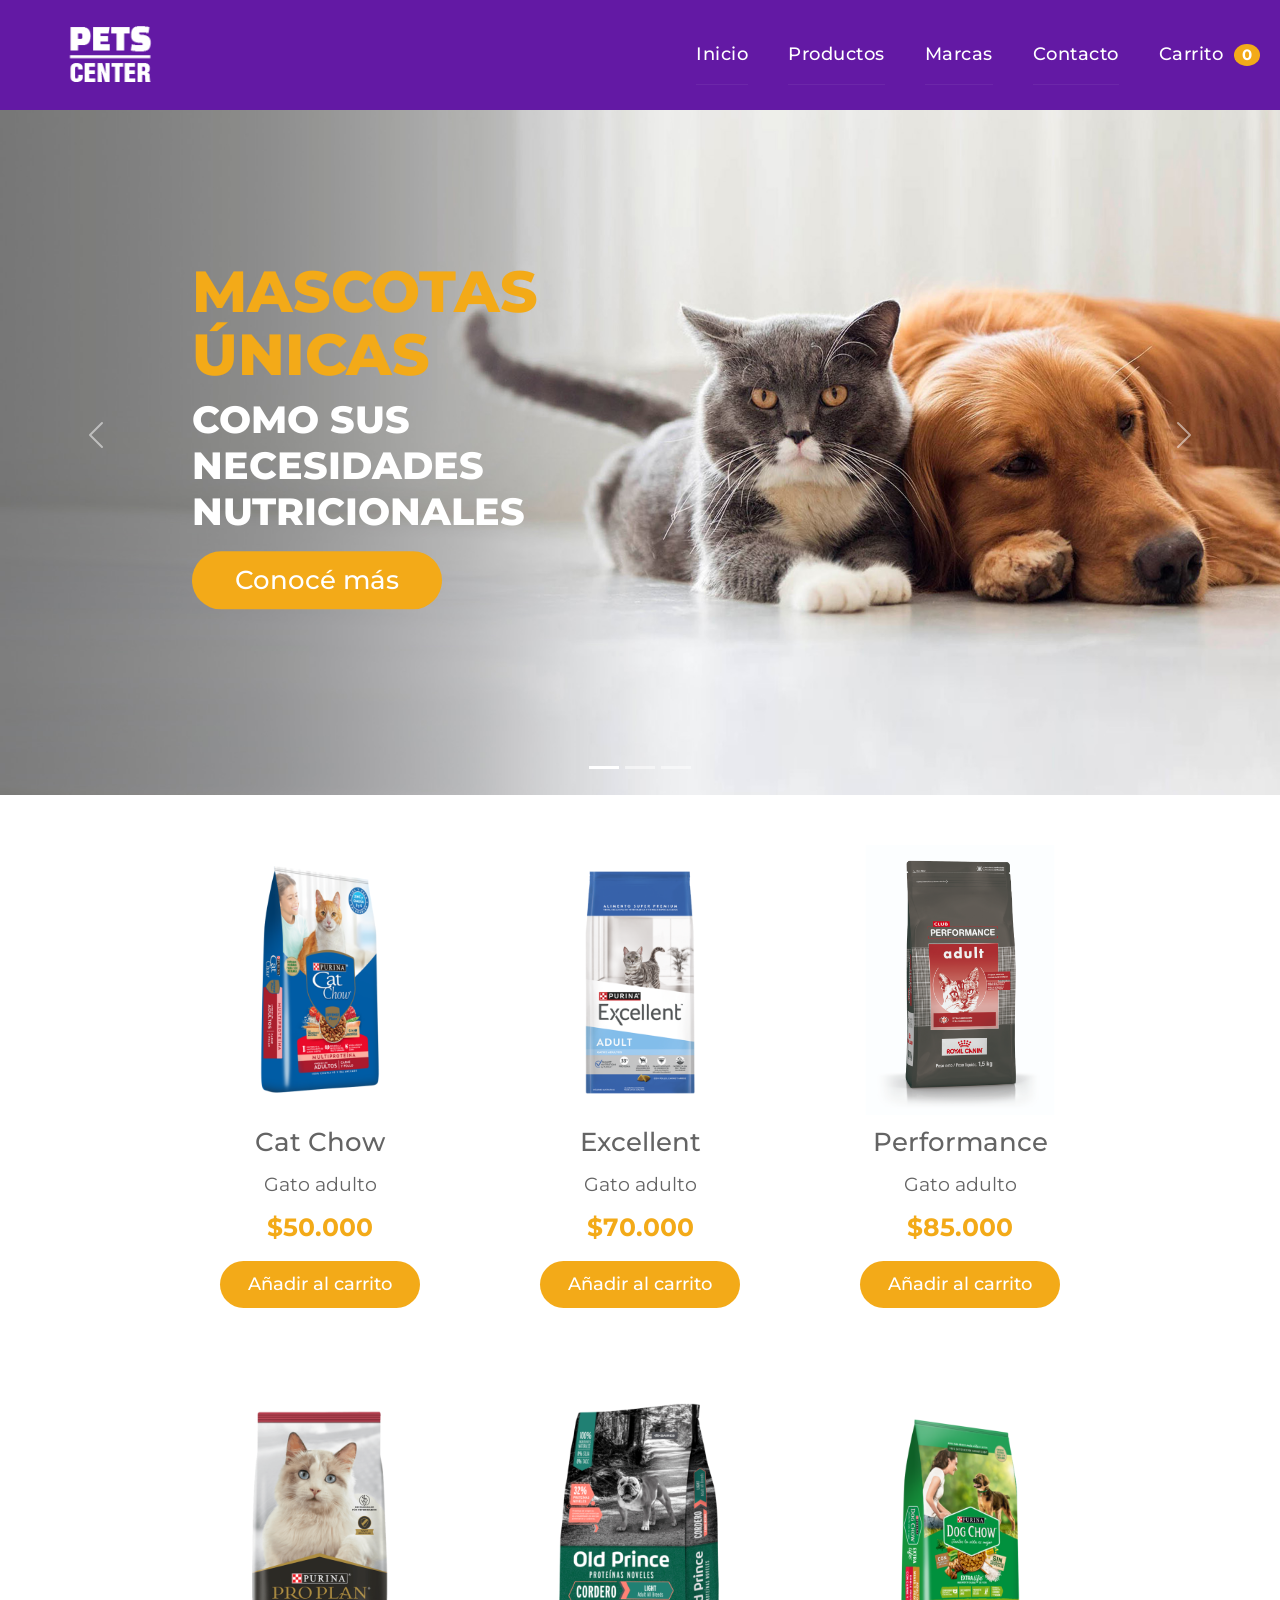
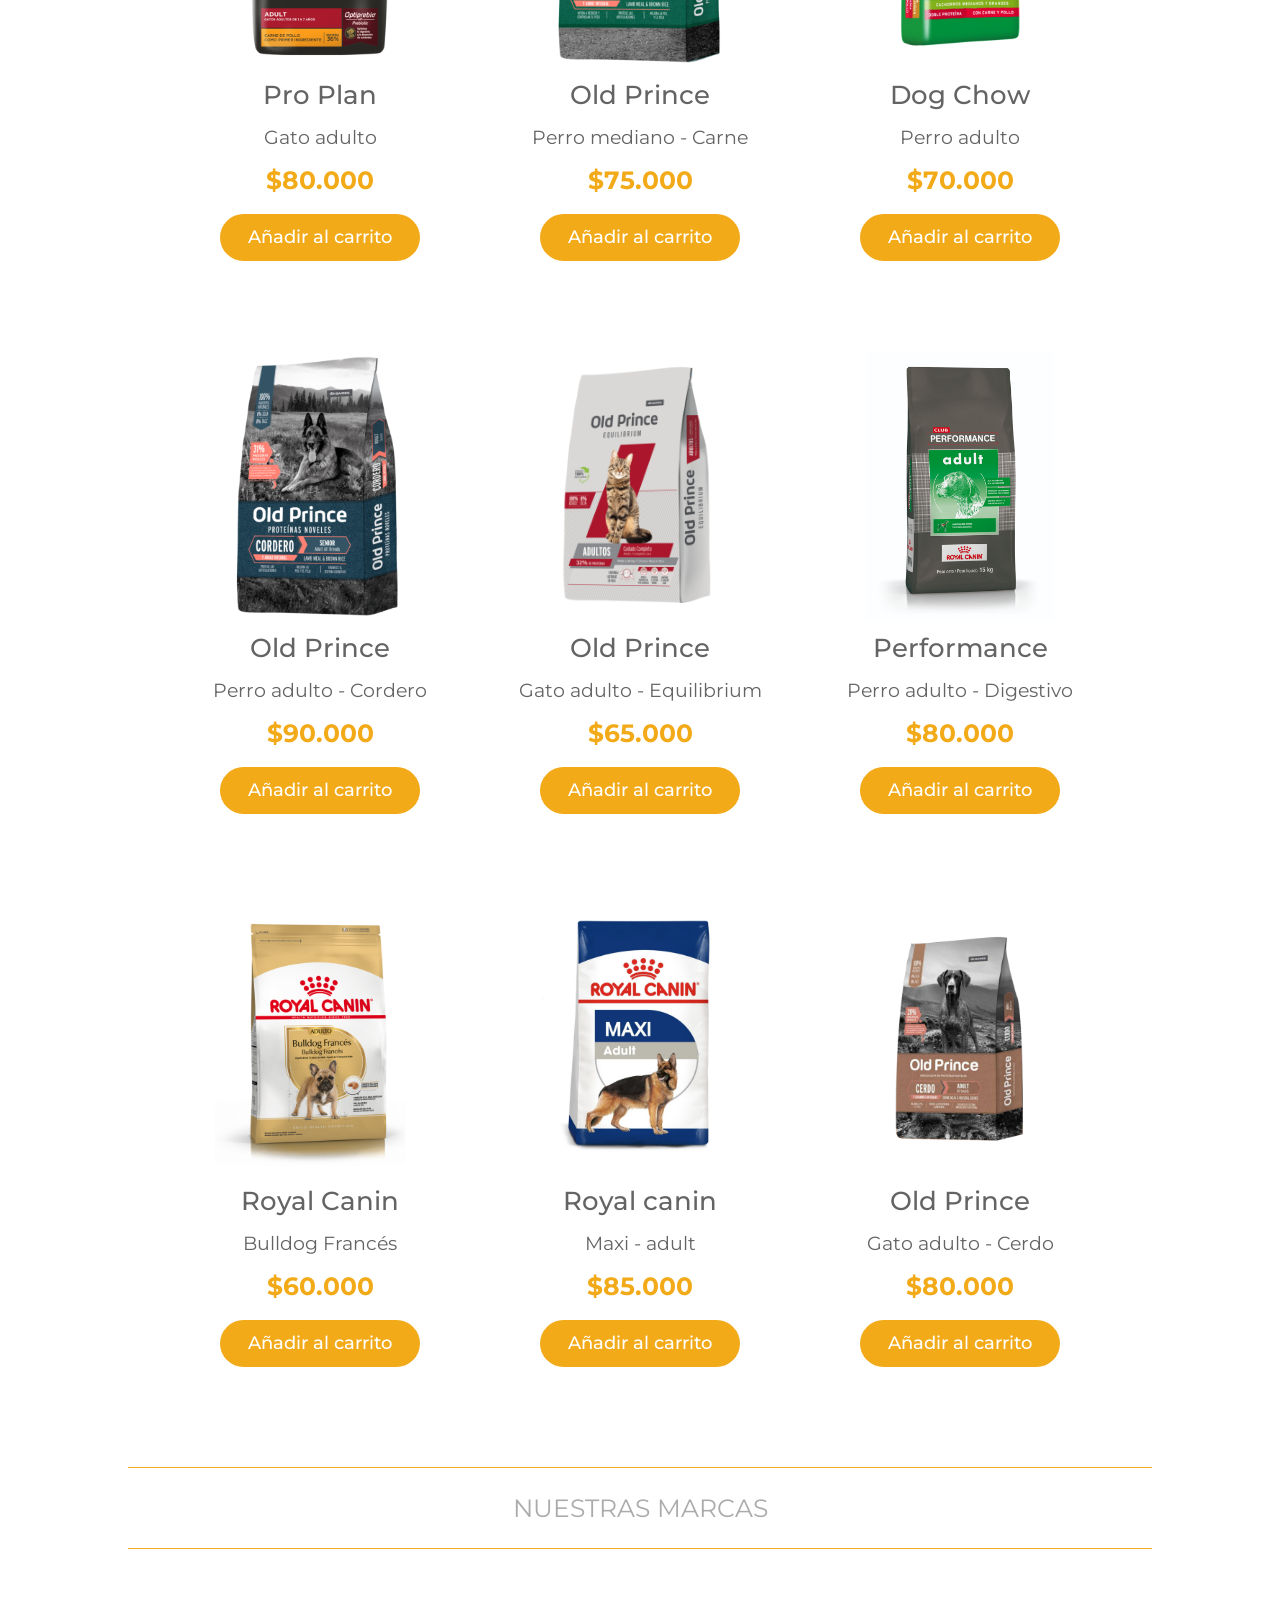
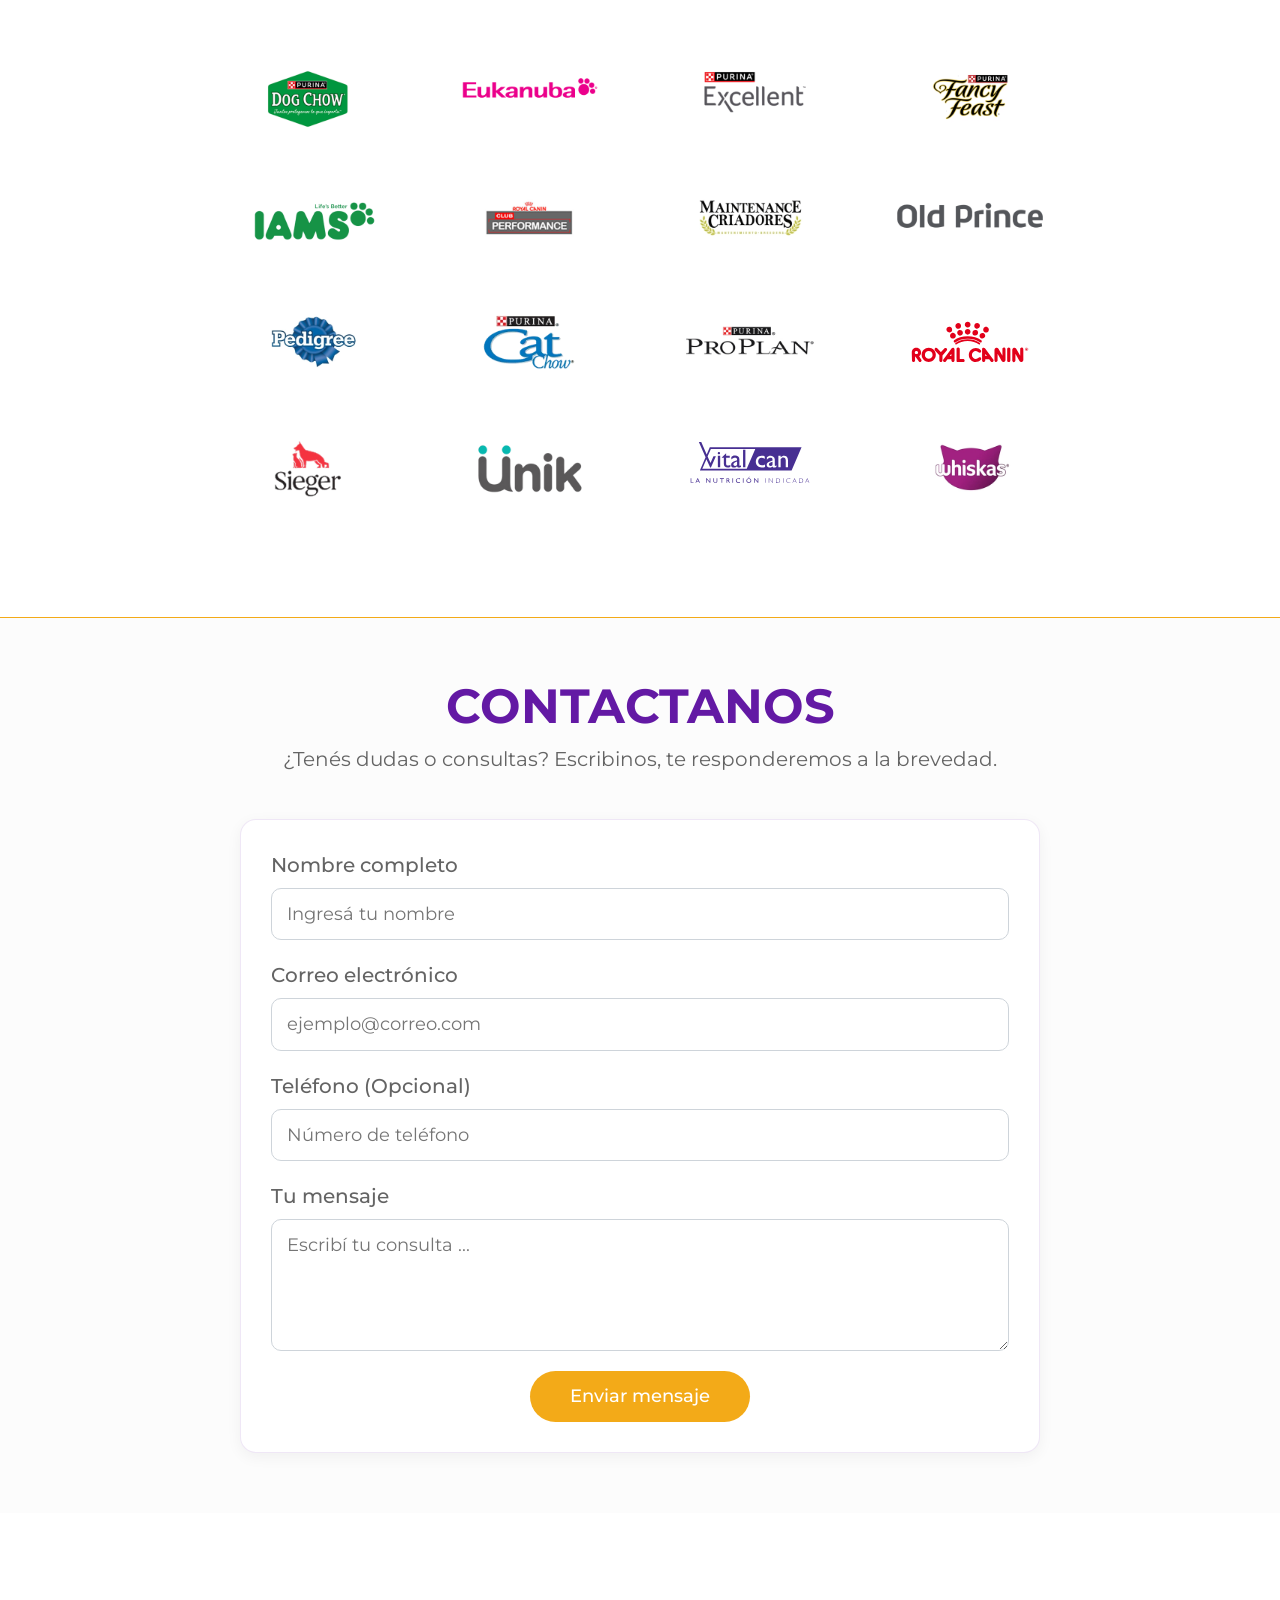
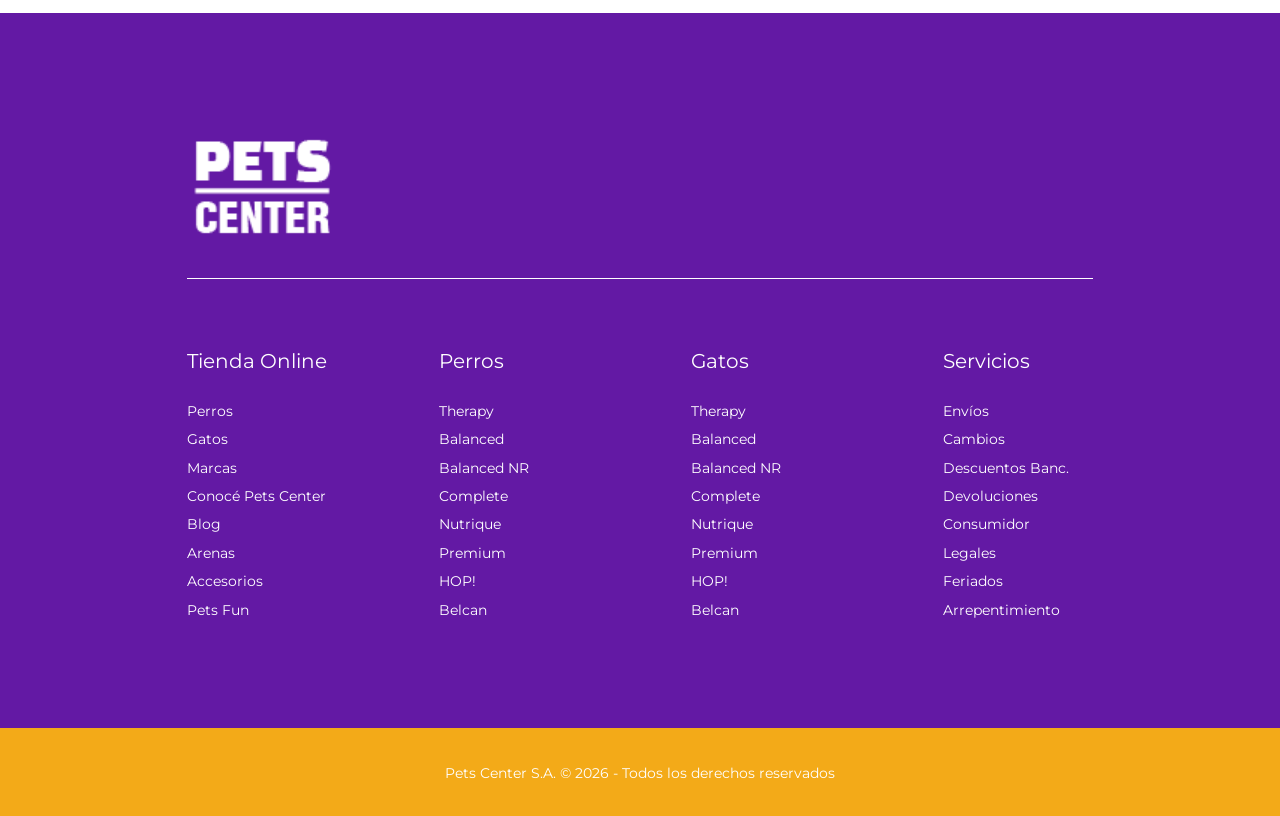
<file: index.html>
<!doctype html>
<html lang="es">
  <head>
    <meta charset="UTF-8" />
    <meta name="viewport" content="width=device-width, initial-scale=1.0" />
    <title>My Pets - Tienda</title>

    <!-- Bootstrap BANNER -->

    <link href="https://cdn.jsdelivr.net/npm/bootstrap@5.3.3/dist/css/bootstrap.min.css" rel="stylesheet">
    <link rel="stylesheet" href="style.css" />
    <link rel="stylesheet" href="fonts.css" />
    <link rel="icon" type="image/x-icon" href="img/favicon.ico">
  </head>
  <body>

    <!-- NAVBAR -->

    <header>
      <nav class="navbar">
        <div class="logo">
          <a href="index.html">
            <img src="img/logo_pets_center.png" class="pets" alt="Logo Pets Center" />
          </a>
        </div>

        <!-- MENÚ HAMBURGUESA -->

        <div class="hamburger" id="hamburger">
          <span></span>
          <span></span>
          <span></span>
        </div>
        <div class="menu" id="menu">
          <ul>
            <li><a href="index.html">Inicio</a></li>
            <li><a href="#productos">Productos</a></li>
            <li><a href="#nuestras_marcas">Marcas</a></li>
            <li><a href="#contacto">Contacto</a></li>
            <li><a href="carrito.html" class="nav-carrito">Carrito <span id="cart-count">0</span></a></li>
          </ul>
        </div>
      </nav>
    </header>

      <!-- CAROUSEL -->

      <section class="d-none d-md-block">
        <div id="carouselExampleIndicators" class="carousel slide" data-bs-ride="carousel">
          <div class="carousel-indicators">
            <button type="button" data-bs-target="#carouselExampleIndicators" data-bs-slide-to="0" class="active" aria-current="true" aria-label="Slide 1"></button>
            <button type="button" data-bs-target="#carouselExampleIndicators" data-bs-slide-to="1" aria-label="Slide 2"></button>
            <button type="button" data-bs-target="#carouselExampleIndicators" data-bs-slide-to="2" aria-label="Slide 3"></button>
          </div>
          <div class="carousel-inner">
            <div class="carousel-item active">
              <img src="img/banner_1.jpg" class="d-block w-100" alt="Banner 1">
              <div class="carousel-caption">
                <h1>MASCOTAS ÚNICAS</h1>
                <p>COMO SUS NECESIDADES NUTRICIONALES</p>
                <button class="boton_0">Conocé más</button>
              </div>
            </div>
            <div class="carousel-item">
              <img src="img/banner_2.jpg" class="d-block w-100" alt="Banner 2">
              <div class="carousel-caption">
                <h1>TEXTURA<br/>Y SABOR<br/>IRRESISTIBLES</h1>
                <p>PARA UNA NUTRICIÓN<br/>DIARIA COMPLETA</p>
                <button class="boton_0">Conocé más</button>
              </div>
            </div>
            <div class="carousel-item">
              <img src="img/banner_3.jpg" class="d-block w-100" alt="Banner 3">
              <div class="carousel-caption">
                <h1>MASCOTA FELIZ</h1>
                <p>LA MEJOR NUTRICIÓN EN PETS CENTER</p>
                <button class="boton_0">Conocé más</button>
              </div>
            </div>
          </div>
          <button class="carousel-control-prev" type="button" data-bs-target="#carouselExampleIndicators" data-bs-slide="prev">
            <span class="carousel-control-prev-icon" aria-hidden="true"></span>
          </button>
          <button class="carousel-control-next" type="button" data-bs-target="#carouselExampleIndicators" data-bs-slide="next">
            <span class="carousel-control-next-icon" aria-hidden="true"></span>
          </button>
        </div>
      </section>

      <!-- PRODUCTOS -->

      <section id="productos">
        <div class="card_contenedor">
          
          <div class="card_product">
            <img src="img/cat_chow_carne.png" alt="Cat Chow gato adulto" class="alimento" />
            <h2>Cat Chow</h2>
            <p>Gato adulto</p>
            <span>$50.000</span>
            <button class="boton btn-agregar" data-id="1" data-nombre="Cat Chow Gato Adulto" data-precio="50000" data-imagen="img/cat_chow_carne.png">Añadir al carrito</button>
          </div>

          <div class="card_product">
            <img src="img/excellent_gato_adulto.png" alt="Excellent gato adulto" class="alimento" />
            <h2>Excellent</h2>
            <p>Gato adulto</p>
            <span>$70.000</span>
            <button class="boton btn-agregar" data-id="2" data-nombre="Excellent Gato Adulto" data-precio="50000" data-imagen="img/excellent_gato_adulto.png">Añadir al carrito</button>
          </div>

          <div class="card_product">
            <img src="img/performance_gato_adulto.png" alt="Performance gato adulto" class="alimento" />
            <h2>Performance</h2>
            <p>Gato adulto</p>
            <span>$85.000</span>
            <button class="boton btn-agregar" data-id="3" data-nombre="Performance Gato Adulto" data-precio="50000" data-imagen="img/performance_gato_adulto.png">Añadir al carrito</button>
          </div>

          <div class="card_product">
            <img src="img/proplan_gato_adulto.png" alt="proplan_gato_adulto" class="alimento" />
            <h2>Pro Plan</h2>
            <p>Gato adulto</p>
            <span>$80.000</span>
            <button class="boton btn-agregar" data-id="4" data-nombre="Pro Plan Gato Adulto" data-precio="50000" data-imagen="img/proplan_gato_adulto.png">Añadir al carrito</button>
          </div>

          <div class="card_product">
            <img src="img/op-light-OK-DC.png" alt="old_prince_gato_adulto" class="alimento" />
            <h2>Old Prince</h2>
            <p>Perro mediano - Carne</p>
            <span>$75.000</span>
            <button class="boton btn-agregar" data-id="5" data-nombre="Old Prince Gato Adulto (Carne)" data-precio="50000" data-imagen="img/cat_chow_carne.png">Añadir al carrito</button>
          </div>

          <div class="card_product">
            <img src="img/dog-chow-cachorro-med-gde.png" alt="old_prince_gato_adulto" class="alimento" />
            <h2>Dog Chow</h2>
            <p>Perro adulto</p>
            <span>$70.000</span>
            <button class="boton btn-agregar" data-id="6" data-nombre="Old Prince Gato Adulto (Select)" data-precio="50000" data-imagen="img/excellent_gato_adulto.png">Añadir al carrito</button>
          </div>

          <div class="card_product">
            <img src="img/op-senior-OK-DC.png" alt="old_prince_gato_adulto" class="alimento" />
            <h2>Old Prince</h2>
            <p>Perro adulto - Cordero</p>
            <span>$90.000</span>
            <button class="boton btn-agregar" data-id="7" data-nombre="Old Prince Gato Adulto (Pack)" data-precio="50000" data-imagen="img/performance_gato_adulto.png">Añadir al carrito</button>
          </div>

          <div class="card_product">
            <img src="img/old_prince_gato_adulto.png" alt="old_prince_gato_adulto" class="alimento" />
            <h2>Old Prince</h2>
            <p>Gato adulto - Equilibrium</p>
            <span>$65.000</span>
            <button class="boton btn-agregar" data-id="8" data-nombre="Old Prince Original" data-precio="50000" data-imagen="img/old_prince_gato_adulto.png">Añadir al carrito</button>
          </div>

          <div class="card_product">
            <img src="img/perfo-adulto-15.png" alt="old_prince_gato_adulto" class="alimento" />
            <h2>Performance</h2>
            <p>Perro adulto - Digestivo</p>
            <span>$80.000</span>
            <button class="boton btn-agregar" data-id="9" data-nombre="Bolsa Premium 1" data-precio="50000" data-imagen="img/bolsa_1.png">Añadir al carrito</button>
          </div>

          <div class="card_product">
            <img src="img/frances-dc.png" alt="old_prince_gato_adulto" class="alimento" />
            <h2>Royal Canin</h2>
            <p>Bulldog Francés</p>
            <span>$60.000</span>
            <button class="boton btn-agregar" data-id="10" data-nombre="Bolsa Premium 2" data-precio="50000" data-imagen="img/bolsa_1.png">Añadir al carrito</button>
          </div>

          <div class="card_product">
            <img src="img/royal_maxi_adult.png" alt="old_prince_gato_adulto" class="alimento" />
            <h2>Royal canin</h2>
            <p>Maxi - adult</p>
            <span>$85.000</span>
            <button class="boton btn-agregar" data-id="11" data-nombre="Bolsa Premium 3" data-precio="50000" data-imagen="img/bolsa_1.png">Añadir al carrito</button>
          </div>

          <div class="card_product">
            <img src="img/bolsa_1.png" alt="old_prince_gato_adulto" class="alimento" />
            <h2>Old Prince</h2>
            <p>Gato adulto - Cerdo</p>
            <span>$80.000</span>
            <button class="boton btn-agregar" data-id="12" data-nombre="Bolsa Premium 4" data-precio="50000" data-imagen="img/bolsa_1.png">Añadir al carrito</button>
          </div>

        </div>
      </section>

      <!-- NUESTRAS MARCAS -->

      <div id="nuestras_marcas"> 
      <section class="marcas">
        <div class="nuestras_marcas">
          <h4>NUESTRAS MARCAS</h4>
        </div>
        <div class="logos">
          <div><img src="img/dog_chow.webp" alt="Dog Chow" class="logos_marcas" /></div>
          <div><img src="img/eukanuba.png" alt="Eukanuba" class="logos_marcas" /></div>
          <div><img src="img/excellent.webp" alt="Excellent" class="logos_marcas" /></div>
          <div><img src="img/fancy_feast.png" alt="Fancy Feast" class="logos_marcas" /></div>
          <div><img src="img/iams.png" alt="Iams" class="logos_marcas" /></div>
          <div><img src="img/img-clubperformance.png" alt="Club Performance" class="logos_marcas" /></div>
          <div><img src="img/maintenance.webp" alt="Maintenance" class="logos_marcas" /></div>
          <div><img src="img/old_prince.png" alt="Old Prince" class="logos_marcas" /></div>
          <div><img src="img/pedigree.webp" alt="Pedigree" class="logos_marcas" /></div>
          <div><img src="img/purina_cat_chow.webp" alt="Cat Chow" class="logos_marcas" /></div>
          <div><img src="img/purina.jpg" alt="Purina" class="logos_marcas" /></div>
          <div><img src="img/royal_canin.svg" alt="Royal Canin" class="logos_marcas" /></div>
          <div><img src="img/sieger.webp" alt="Sieger" class="logos_marcas" /></div>
          <div><img src="img/unik.png" alt="Unik" class="logos_marcas" /></div>
          <div><img src="img/vitalcan.svg" alt="Vitalcan" class="logos_marcas" /></div>
          <div><img src="img/whiskas.webp" alt="Whiskas" class="logos_marcas" /></div>
        </div>
      </section>
      </div>
    </main>

 <!-- FORMULARIO DE CONTACTO -->

<section id="contacto">
  <div class="contenedor_contacto">
    
    <div class="titulo_contacto">
      <h2>CONTACTANOS</h2>
      <p>¿Tenés dudas o consultas? Escribinos, te responderemos a la brevedad.</p>
    </div>
    
    <form action="#" method="POST" class="form_contacto">
      <div class="grupo_formulario">
        <label for="nombre" class="label_contacto">Nombre completo</label>
        <input type="text" class="input_custom" id="nombre" name="nombre" required placeholder="Ingresá tu nombre">
      </div>
      
      <div class="grupo_formulario">
        <label for="email" class="label_contacto">Correo electrónico</label>
        <input type="email" class="input_custom" id="email" name="email" required placeholder="ejemplo@correo.com">
      </div>
      
      <div class="grupo_formulario">
        <label for="telefono" class="label_contacto">Teléfono (Opcional)</label>
        <input type="tel" class="input_custom" id="telefono" name="telefono" placeholder="Número de teléfono">
      </div>
      
      <div class="grupo_formulario">
        <label for="mensaje" class="label_contacto">Tu mensaje</label>
        <textarea class="input_custom" id="mensaje" name="mensaje" rows="4" required placeholder="Escribí tu consulta ..."></textarea>
      </div>
      
      <div class="contenedor_btn_contacto">
        <button type="submit" class="boton_contacto"> <a href="#"></a>Enviar mensaje</button>
      </div>
    </form>

  </div>
</section>

    <!-- FOOTER -->

    <footer>
      <div class="contenedor_footer">
        <div class="logo_footer">
          <img src="img/logo_pets_center.png" alt="logo_empresa">
        </div>
        <div class="contenedor_footer_2">
          <div class="item_footer_1">
            <div class="tienda_online">
              <h3>Tienda Online</h3>
              <a href="#">Perros</a>
              <a href="#">Gatos</a>
              <a href="#">Marcas</a>
              <a href="#">Conocé Pets Center</a>
              <a href="#">Blog</a>
              <a href="#">Arenas</a>
              <a href="#">Accesorios</a>
              <a href="#">Pets Fun</a>
            </div>
          </div>
          <div class="item_footer_1">
            <div class="tienda_online">
              <h3>Perros</h3>
              <a href="#">Therapy</a>
              <a href="#">Balanced</a>
              <a href="#">Balanced NR</a>
              <a href="#">Complete</a>
              <a href="#">Nutrique</a>
              <a href="#">Premium</a>
              <a href="#">HOP!</a>
              <a href="#">Belcan</a>
            </div>
          </div>
          <div class="item_footer_1">
            <div class="tienda_online">
              <h3>Gatos</h3>
              <a href="#">Therapy</a>
              <a href="#">Balanced</a>
              <a href="#">Balanced NR</a>
              <a href="#">Complete</a>
              <a href="#">Nutrique</a>
              <a href="#">Premium</a>
              <a href="#">HOP!</a>
              <a href="#">Belcan</a>
            </div>
          </div>
          <div class="item_footer_1">
            <div class="tienda_online">
              <h3>Servicios</h3>
              <a href="#">Envíos</a>
              <a href="#">Cambios</a>
              <a href="#">Descuentos Banc.</a>
              <a href="#">Devoluciones</a>
              <a href="#">Consumidor</a>
              <a href="#">Legales</a>
              <a href="#">Feriados</a>
              <a href="#">Arrepentimiento</a>
            </div>
          </div>
        </div>
      </div>
      <div class="copy">
        <p>Pets Center S.A. © 2026 - Todos los derechos reservados</p>
      </div>
    </footer>

    <!-- Bootstrap JS Bundle -->

    <script src="https://cdn.jsdelivr.net/npm/bootstrap@5.3.3/dist/js/bootstrap.bundle.min.js"></script>
    <script src="script.js"></script>
  </body>
</html>
</file>
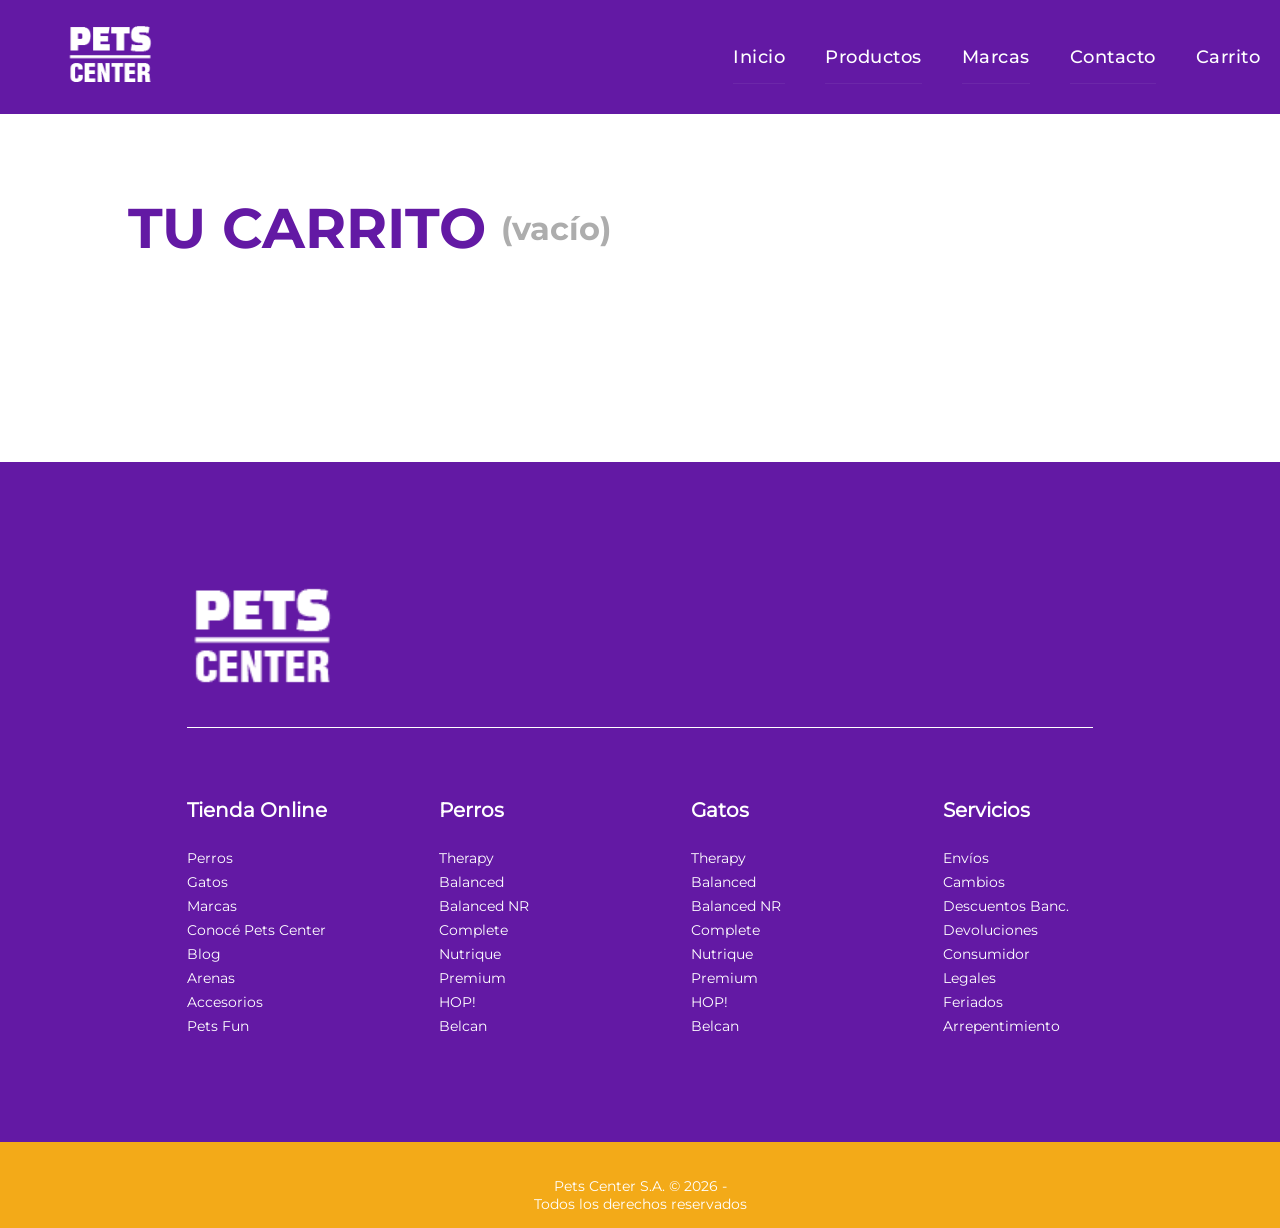
<file: carrito.html>
<!doctype html>
<html lang="es">
  <head>
    <meta charset="UTF-8" />
    <meta name="viewport" content="width=device-width, initial-scale=1.0" />
    <title>My Pets - Carrito</title>
    <link rel="stylesheet" href="style.css" />
    <link rel="stylesheet" href="fonts.css" />
  </head>
  <body>

    <div class="wrapper_carrito">
      
      <header>
        <nav class="navbar">
          <div class="logo">
            <a href="index.html">
              <img src="img/logo_pets_center.png" class="pets" alt="Logo" />
            </a>
          </div>
          <div class="hamburger" id="hamburger">☰</div>
          <div class="menu" id="menu">
            <ul>
              <li><a href="index.html">Inicio</a></li>
              <li><a href="index.html">Productos</a></li>
              <li><a href="index.html">Marcas</a></li>
              <li><a href="index.html">Contacto</a></li
              <li><a href="carrito.html">Carrito</a></li>
            </ul>
          </div>
        </nav>
      </header>z

      <main>
        <section class="container my-5">
          
          <div id="carrito-vacio-msg" class="tu_carrito">
              <h1>TU CARRITO</h1>
              <span>(vacío)</span>
          </div>
          
          <div id="contenedor-carrito-completo" class="contenedor_carrito disabled">
            
            <div id="productos-carrito-lista"></div>

            <div class="carrito_accion">
                <button id="btn-vaciar" class="carrito_vaciar">Vaciar Carrito</button>
                <div class="carrito_precio_total">
                  <p>TOTAL:</p>
                  <h3 id="Total">$0</h3>
                </div>
                <button id="btn-comprar" class="carrito_comprar">Comprar</button>
            </div>
          </div>

          <div id="mensaje-compra" class="tu_carrito disabled">
              <h1>¡GRACIAS POR TU COMPRA!</h1>
          </div>
        </section>
      </main>

    </div>
    <footer>
      <div class="contenedor_footer">
        <div class="logo_footer">
          <img src="img/logo_pets_center.png" alt="logo_empresa">
        </div>
        <div class="contenedor_footer_2">
          <div class="item_footer_1">
            <div class="tienda_online">
              <h3>Tienda Online</h3>
              <a href="#">Perros</a>
              <a href="#">Gatos</a>
              <a href="#">Marcas</a>
              <a href="#">Conocé Pets Center</a>
              <a href="#">Blog</a>
              <a href="#">Arenas</a>
              <a href="#">Accesorios</a>
              <a href="#">Pets Fun</a>
            </div>
          </div>
          <div class="item_footer_1">
            <div class="tienda_online">
              <h3>Perros</h3>
              <a href="#">Therapy</a>
              <a href="#">Balanced</a>
              <a href="#">Balanced NR</a>
              <a href="#">Complete</a>
              <a href="#">Nutrique</a>
              <a href="#">Premium</a>
              <a href="#">HOP!</a>
              <a href="#">Belcan</a>
            </div>
          </div>
          <div class="item_footer_1">
            <div class="tienda_online">
              <h3>Gatos</h3>
              <a href="#">Therapy</a>
              <a href="#">Balanced</a>
              <a href="#">Balanced NR</a>
              <a href="#">Complete</a>
              <a href="#">Nutrique</a>
              <a href="#">Premium</a>
              <a href="#">HOP!</a>
              <a href="#">Belcan</a>
            </div>
          </div>
          <div class="item_footer_1">
            <div class="tienda_online">
              <h3>Servicios</h3>
              <a href="#">Envíos</a>
              <a href="#">Cambios</a>
              <a href="#">Descuentos Banc.</a>
              <a href="#">Devoluciones</a>
              <a href="#">Consumidor</a>
              <a href="#">Legales</a>
              <a href="#">Feriados</a>
              <a href="#">Arrepentimiento</a>
            </div>
          </div>
        </div>
      </div>
      <div class="copy">
        <p>Pets Center S.A. © 2026 -<br class="salto-movil" /> Todos los derechos reservados</p>
      </div>
    </footer>

    <script src="script.js"></script>
  </body>
</html>
</file>
<file: style.css>
/* ======================
   CONFIGURACIÓN GENERAL
   ======================*/

* {
  box-sizing: border-box;
  margin: 0;
  padding: 0;
}

html {
  scroll-behavior: smooth;
}

body {
  font-family: "Montserrat-Regular";
  font-weight: 400;
  padding-top: 75px;
}

main {
  width: 100%;
}

/* ======
   NAVBAR
   ====== */

.logo {
  margin: 0px 45px;
}

.pets {
  width: 90px;
}

.navbar {
  font-family: "Montserrat-Regular";
  font-weight: 100;
  background-color: rgb(99, 25, 164);
  display: flex;
  justify-content: space-between;
  align-items: center;
  padding: 10px 20px;
  position: fixed;
  top: 0;
  left: 0;
  width: 100%;
  box-sizing: border-box; /* Clave para que el padding no rompa el ancho total */
  z-index: 1000;
}

.menu {
  display: flex;
  align-items: center;
}

.menu ul {
  margin: 0;
  display: flex;
  gap: 40px;
  padding-right: 40px;
}

.menu li {
  list-style: none;
}

.navbar a {
  color: white;
  text-decoration: none;
  font-family: "Montserrat-Regular";
  font-size: 1.2em;
}

/* carrito */

#cart-count {
  background-color: rgb(243, 170, 24);
  color: white;
  font-family: "Montserrat-Bold";
  font-weight: bold;
  padding: 2px 8px;
  border-radius: 50%;
  font-size: 0.85em;
  margin-left: 5px;
}

/* ========================
   MENÚ HAMBURGUESA (Móvil)
   ======================== */
   
.hamburger {
  display: none;
  flex-direction: column;
  justify-content: space-between;
  width: 30px;
  height: 21px;
  cursor: pointer;
  margin-left: auto;
  margin-right: 25px;
  z-index: 1100;
}

/* líneas hamburguesa */

.hamburger span {
  display: block;
  width: 100%;
  height: 3px;
  background-color: white;
  border-radius: 3px;
  transition: all 0.3s cubic-bezier(0.4, 0, 0.2, 1);
}

  .menu ul {
    flex-direction: column;
    text-align: center;
    padding: 10px 0;
    gap: 0;
  }

  .menu li {
    padding: 0;
    border-bottom: 1px solid rgba(255, 255, 255, 0.06); /* Separador sutil */
  }

  .menu li:last-child {
    border-bottom: none;
  }

  .menu a {
    display: block;
    padding: 16px 0;
    font-family: "Montserrat-Medium";
    font-size: 1.15em;
    letter-spacing: 0.5px;
    transition: background-color 0.2s ease, color 0.2s ease;
  }

  /* Media Queries menú hamburguesa */

  @media (max-width: 768px) {
  .menu {
    max-height: 0;
    overflow: hidden;
    transition: max-height 0.4s cubic-bezier(0.4, 0, 0.2, 1);
    position: absolute;
    top: 100%;
    left: 0;
    width: 100%;
    background-color: rgb(85, 20, 143); /* Tono un toque más oscuro para dar profundidad */
    z-index: 1000;
    box-shadow: 0 8px 16px rgba(0, 0, 0, 0.2);
  }

  .menu a.nav-carrito {
    color: rgb(243, 170, 24);
    font-family: "Montserrat-Bold";
  }

  .menu a:active {
    background-color: rgba(255, 255, 255, 0.08);
  }

  .menu.active {
    max-height: 350px; /* Despliegue seguro para los links */
  }

  .hamburger {
    display: flex; /* Se activa el contenedor flex para las líneas */
  }

  /* ANIMACIÓN DE HAMBURGUESA A "X" (Se activa con JS agregando .active) */

  .hamburger.active span:nth-child(1) {
    transform: translateY(9px) rotate(45deg);
  }

  .hamburger.active span:nth-child(2) {
    opacity: 0;
    transform: translateX(-10px);
  }

  .hamburger.active span:nth-child(3) {
    transform: translateY(-9px) rotate(-45deg);
  }
}

/* ========
   CAROUSEL
   ======== */

#carouselExampleIndicators {
  display: none;
}

div.carousel-caption {
  padding: 0;
  margin-bottom: 100px;
}

.carousel-caption {
  display: flex;
  flex-flow: column wrap;
  left: 15%;
  right: auto;
  bottom: auto;
  top: 50%;
  transform: translateY(-50%);
  width: 420px;
  text-align: left;
  padding: 0;
}

.carousel-caption h1 {
  margin: 0;
  color: rgb(243, 170, 24);
  font-family: "Montserrat-ExtraBold";
  font-size: clamp(2.5rem, 4.5vw, 8rem);
  font-weight: 900;
  text-align: left;
  line-height: 1.1;
}

.carousel-caption p {
  margin-top: 10px;
  color: white;
  font-family: "Montserrat-ExtraBold";
  font-size: clamp(1rem, 3vw, 3rem);
  font-weight: 900;
  text-align: left;
  line-height: 1.2;
}

.boton_0 {
  font-family: "Montserrat-Medium";
  font-size: clamp(1.4rem, 2vw, 2rem);
  color: white;
  padding: 10px;
  width: 250px;
  background-color: rgb(243, 170, 24);
  border: none;
  border-radius: 50px;
}

/* =========
   PRODUCTOS
   ========= */

.card_contenedor {
  display: flex;
  flex-wrap: wrap;
  justify-content: center;
  gap: 50px;
  max-width: 1200px;
  margin: 0 auto;
  padding: 0 20px;
  margin-bottom: 100px;
}

.card_product {
  width: 250px;
  flex-grow: 1;
  margin-top: 50px;
  text-align: center;
  justify-content: center;
  flex: 1 1 250px;
  transition: .3s;
}

.card_product:hover {
  transform: translateY(-25px);
}

.alimento {
  width: 270px;
  max-width: 100%;
  height: auto;
}

.card_product h2 {
  font-family: "Montserrat-Medium";
  font-weight: 900;
  margin: 12px;
  font-size: 1.6em;
  color: rgb(100, 100, 100);
}

.card_product p {
  margin-bottom: 10px;
  font-size: 1.2em;
  color: rgb(100, 100, 100);
}

.card_product span {
  font-family: "Montserrat-Bold";
  color: rgb(243, 170, 24);
  display: block;
  font-size: 25px;
  font-weight: 700;
}

.boton {
  font-family: "Montserrat-Medium";
  font-size: 18px;
  color: white;
  padding: 10px 20px;
  margin-top: 15px;
  width: 200px;
  background-color: rgb(243, 170, 24);
  border: none;
  border-radius: 50px;
  cursor: pointer;
}

/* ===============
   NUESTRAS MARCAS
   =============== */

.marcas {
  display: flex;
  flex-flow: row wrap;
  margin: auto;
  margin-bottom: 100px;
  background-color: white;
  width: 80%;
  justify-content: center;
  border-top: 1px solid rgb(243, 170, 24);
}

.nuestras_marcas h4 {
  margin-top: 25px;
  margin-bottom: 25px;
  font-family: "Montserrat-Regular";
  font-size: 25px;
  color: rgb(171, 171, 171);
  justify-content: center;
  width: 100%;
  text-align: center;
}

.logos {
  padding-top: 100px;
  border-top: 1px solid rgb(243, 170, 24);
  display: flex;
  flex-flow: row wrap;
  justify-content: space-evenly;
  width: 100%;
}

.logos_marcas {
  display: flex;
  width: 150px;
  margin: 20px 20px;
}

/* ======================
   FORMULARIO DE CONTACTO
   ======================*/

#contacto {
  background-color: #fcfcfc;
  border-top: 1px solid rgb(243, 170, 24);
  padding: 60px 20px;
  width: 100%;
}

.contenedor_contacto {
  max-width: 800px;
  margin: 0 auto;
  display: flex;
  flex-direction: column;
}

.titulo_contacto {
  text-align: center;
  margin-bottom: 30px;
}

.titulo_contacto h2 {
  font-family: "Montserrat-Bold", sans-serif;
  color: rgb(99, 25, 164);
  font-weight: 700;
  font-size: 3rem;
  margin-bottom: 10px;
}

.titulo_contacto p {
  color: rgb(100, 100, 100);
  font-size: 1.25rem;
  line-height: 1.4;
}

.form_contacto {
  background-color: white;
  border: 1px solid rgba(99, 25, 164, 0.1);
  padding: 30px;
  border-radius: 16px;
  box-shadow: 0 4px 15px rgba(0, 0, 0, 0.05);
}

.grupo_formulario {
  margin-bottom: 20px;
  display: flex;
  flex-direction: column;
}

.label_contacto {
  font-family: "Montserrat-Medium", sans-serif;
  color: rgb(100, 100, 100);
  font-size: 1.25rem;
  margin-bottom: 8px;
  text-align: left;
}

.input_custom {
  font-family: "Montserrat-Regular", sans-serif;
  border: 1px solid #ced4da;
  border-radius: 10px;
  padding: 12px 15px;
  font-size: 1.1rem;
  outline: none;
  width: 100%;
  box-sizing: border-box;
  transition: border-color 0.2s ease, box-shadow 0.2s ease;
}

.input_custom:focus {
  border-color: rgb(99, 25, 164);
  box-shadow: 0 0 0 4px rgba(99, 25, 164, 0.15);
}

.contenedor_btn_contacto {
  text-align: center;
  margin-top: 10px;
}

.boton_contacto {
  font-family: "Montserrat-Medium", sans-serif;
  font-size: 18px;
  color: white;
  padding: 12px 40px;
  background-color: rgb(243, 170, 24);
  border: none;
  border-radius: 50px;
  cursor: pointer;
  transition: background-color 0.2s ease, transform 0.2s ease;
  display: inline-block;
}

.boton_contacto:hover {
  background-color: rgb(215, 148, 15);
  transform: translateY(-2px);
}

.boton_contacto:active {
  transform: translateY(0);
}

/* ======
   FOOTER
   ====== */

.contenedor_footer {
  display: flex;
  flex-flow: column wrap;
  background-color: rgb(99, 25, 164);
  align-items: center;
  padding: 0 20px;
  margin-top: 100px;
}

.logo_footer {
  margin: 100px auto 0px;
  display: flex;
  flex-flow: row wrap;
  width: 85%; 
  border-bottom: solid 1px rgb(255, 255, 255);
  justify-content: left;
}

.logo_footer img {
  width: 150px;
  height: auto;
  margin-bottom: 15px;
}

.contenedor_footer_2 {
  margin: 0px auto 100px;
  display: flex;
  flex-flow: row wrap;
  width: 85%;
  justify-content: space-between;
}

.item_footer_1 {
  display: flex;
  flex-flow: row wrap;
  width: 150px;
  margin-top: 50px;
  justify-content: left;
}

.tienda_online h3 {
  display: inline-block;
  color: rgb(255, 255, 255);
  text-decoration: none;
  font-family: "Montserrat-Regular";
  font-size: 1.25em;
  margin: 20px 0;
}

.tienda_online a {
  display: block;
  color: rgb(255, 255, 255);
  text-decoration: none;
  font-family: "Montserrat-Regular";
  font-size: 0.85em;
  margin: 8px 0;
}

.copy {
  display: flex;
  justify-content: center;
  background-color: rgb(243, 170, 24);
  width: 100%;
  padding: 35px 0 15px 0;
}

.copy p {
  color: white;
  font-size: 0.9em;
  text-align: center;
}

.salto-movil {
  display: flex;
}

/* ==================
   VISTA DEL CARRITO
   ================== */

.contenedor_carrito {
  display: flex;
  flex-direction: column;
  justify-content: center;
  margin: 10px auto;
  width: 80%;
}

.carrito_container {
  margin: 20px 0;
  display: flex;
  flex-flow: row wrap;
  justify-content: space-evenly;
  align-items: center;
  background-color: rgb(241, 241, 240);
  border-radius: 50px;
  padding: 15px;
}

.tu_carrito {
  width: 80%;
  margin: auto;
  display: flex;
  align-items: center;
  gap: 15px;
}

.tu_carrito h1 {
  width: auto;
  display: block;
  margin: 100px 0;
  font-family: "Montserrat-Bold";
  color: rgb(99, 25, 164);
  font-size: 3.5em;
  font-weight: 700;
}

.tu_carrito span {
  font-family: "Montserrat-Bold";
  color: rgb(173, 173, 173);
  font-size: 2em;
  font-weight: 700;
}

.carrito_container h2 {
  font-family: "Montserrat-Medium";
  font-weight: 900;
  font-size: 1.6em;
  color: rgb(100, 100, 100);
}

.carrito_container p {
  font-size: 1.2em;
  color: rgb(100, 100, 100);
}

.carrito_imagen {
  width: 7rem;
}

.carrito_producto, .carrito_cantidad, .carrito_precio {
  display: flex;
  flex-flow: column wrap;
  align-items: center;
}

.carrito_precio p {
  font-family: "Montserrat-Bold";
  color: rgb(243, 170, 24);
  display: block;
  font-size: 25px;
  font-weight: 700;
}

.basura {
  width: 50px;
  height: 50px;
  border: none;
  background: transparent;
  cursor: pointer;
}

.basura img {
  width: 50%;
}

.carrito_accion {
  display: flex;
  justify-content: space-between;
  align-items: center;
  margin-top: 100px;
}

.carrito_vaciar {
  font-family: "Montserrat-Medium";
  font-size: 18px;
  color: white;
  border: 0;
  background-color: rgb(243, 170, 24);
  padding: 15px 20px;
  border-radius: 50px;
  cursor: pointer;
}

.carrito_comprar {
  font-family: "Montserrat-Medium";
  font-size: 18px;
  color: white;
  border: 0;
  background-color: rgb(99, 25, 164);
  padding: 15px 20px;
  border-radius: 50px;
  cursor: pointer;
}

.disabled {
  display: none;
}

/* ==============
   MEDIA QUERIES
   ============== */

/* TABLET 768 */

@media (min-width: 768px) {
  .menu ul {
    flex-direction: row;
    gap: 25px;
  }

  .navbar {
    display: flex;
    justify-content: space-between;
    align-items: center;
  }

  #carouselExampleIndicators {
    display: block;
  }

  .card_contenedor {
    width: 90%;
    gap: 40px;
  }

  .card_product {
    flex: 1 1 45%;
  }

  .logos {
    justify-content: center;
    gap: 30px;
  }

  .logo_footer, .contenedor_footer_2 {
    width: 90%;
  }
}

/* LAPTOP-DESKTOP 1024 */

@media (min-width: 1024px) {
  .card_product {
    flex: 1 1 30%;
  }

  .card_contenedor {
    width: 85%;
  }

  .navbar a {
    font-size: 1.1em;
  }

  .menu ul {
    gap: 40px;
  }

  .logos_marcas {
    width: 140px;
  }

  .logo_footer, .contenedor_footer_2 {
    width: 80%;
  }
}

/* FULL-DESKTOP 1200 */

@media (min-width: 1200px) {
  .card_contenedor {
    width: 75%;
  }

  .card_product {
    flex: 1 1 23%;
  }

  .logos_marcas {
    width: 150px;
  }

  .logo_footer, .contenedor_footer_2 {
    width: 73%;
  }
}

/* FULL 1440 */

@media (min-width: 1440px) {
  .card_contenedor {
    width: 70%;
  }

  .navbar {
    padding: 10px 60px;
  }

  .card_product {
    flex: 1 1 20%;
  }
}

/* ================
   AJUSTE DE FOOTER
   ================ */

body {
  display: flex;
  flex-direction: column;
  min-height: 100vh;
}

.wrapper_carrito {
  flex: 1 0 auto; 
}

footer {
  flex-shrink: 0;
}

/* ================
   
   ================ */

section {
  scroll-margin-top: 85px; /* Hace que el scroll se detenga un poquito antes para que el menú fijo no tape los títulos */
}
</file>
<file: fonts.css>
@font-face {
  font-family: "Montserrat-Light";
  src: url("fonts/Montserrat-Light.ttf") format("truetype");
  font-weight: 100;
}

@font-face {
  font-family: "Montserrat-Regular";
  src: url("fonts/Montserrat-Regular.ttf") format("truetype");
  font-weight: 400;
}

@font-face {
  font-family: "Montserrat-Medium";
  src: url("fonts/Montserrat-Medium.ttf") format("truetype");
  font-weight: 600;
}

@font-face {
  font-family: "Montserrat-Bold";
  src: url("fonts/Montserrat-Bold.ttf") format("truetype");
  font-weight: 700;
}

@font-face {
  font-family: "Montserrat-ExtraBold";
  src: url("fonts/Montserrat-ExtraBold.ttf") format("truetype");
  font-weight: 900;
}
</file>
